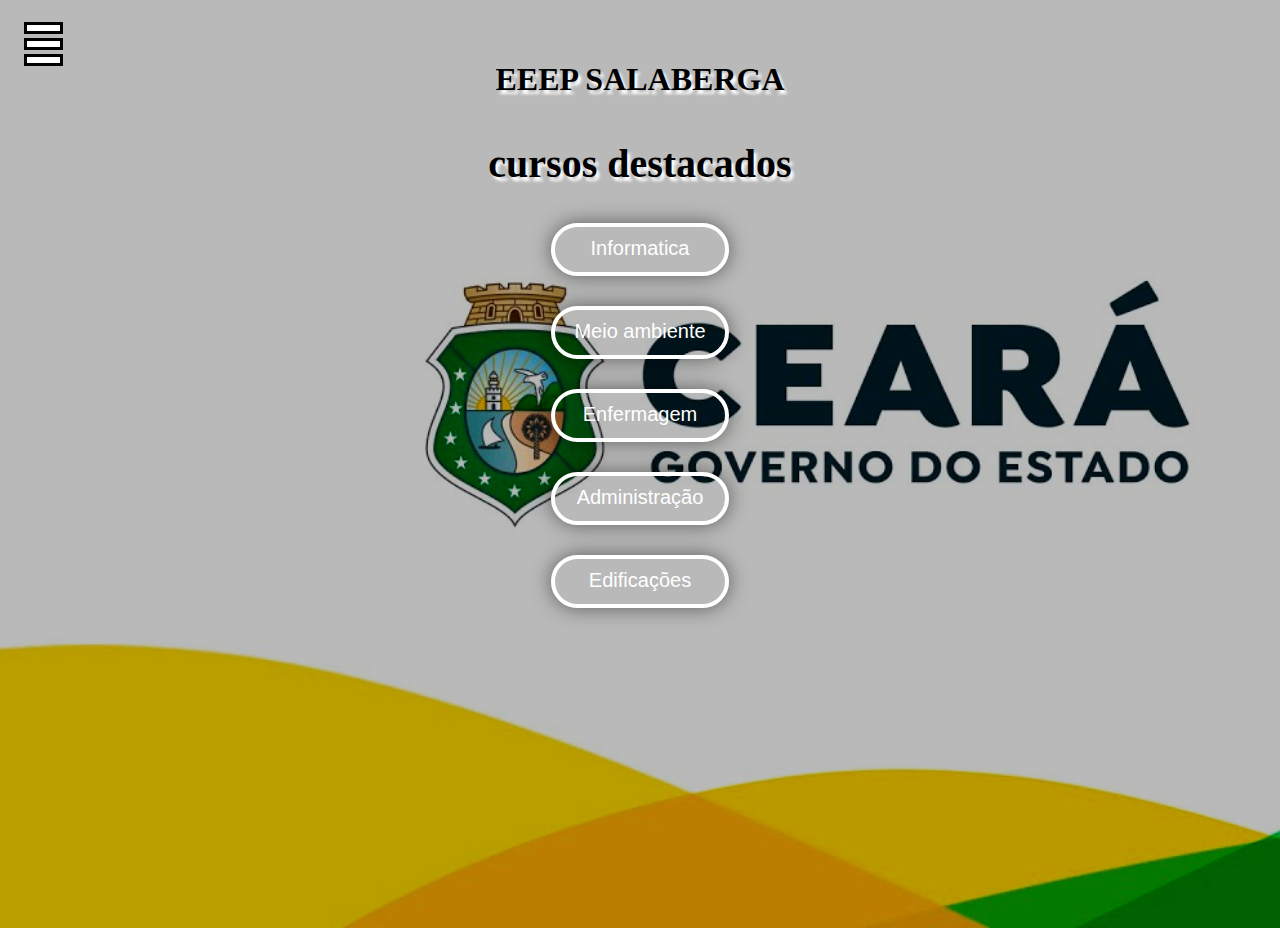
<file: cursos salaberga (projeto)/index.html>
<!DOCTYPE html>
<html lang="pt-br">
<head>
    <meta charset="UTF-8">
    <meta http-equiv="X-UA-Compatible" content="IE=edge">
    <meta name="viewport" content="width=device-width, initial-scale=1.0">
    <link rel="stylesheet" href="css/index.css">
    <title>Document</title>
</head>
<body>
 
<header>
    <div class="menu-icon" id="menu-icon">
        <div class="bar-container">
            <div class="bar"></div>
            <div class="bar"></div>
            <div class="bar"></div>
        </div>
        <nav class="side-menu" id="side-menu">
            <div class="close-icon" id="close-icon" onclick="closeSideMenu()">&#10006;</div> 
            <ul>
                <li><a href="https://www.seduc.ce.gov.br/">SITE OFICIAL</a></li>
                <li><a href="https://educacaoprofissional.seduc.ce.gov.br/">MATRICULAS</a></li>
                <li><a href="html/menu-cursos.html">CURSOS</a></li>
                <li><a href="https://www.cge.ce.gov.br/sistemas/">SAC</a></li>
            </ul>
        </nav>
    </div>
</header> 

<h1>EEEP SALABERGA</h1>
<h2>cursos destacados</h2>

<div class="curso">
    <p><a class="inf" href="html/informatica.html">Informatica</a></p>
    <p><a class="meioamb" href="html/meio ambiente.html">Meio ambiente</a></p>
    <p><a class="enfer" href="html/enfermagem.html">Enfermagem</a></p>
    <p><a class="adm" href="html/administração.html">Administração</a></p>
    <p><a class="edf" href="html/edificações.html">Edificações</a></p>
</div>

<script src="js/menu.js"></script>
</body>
</html>
</file>
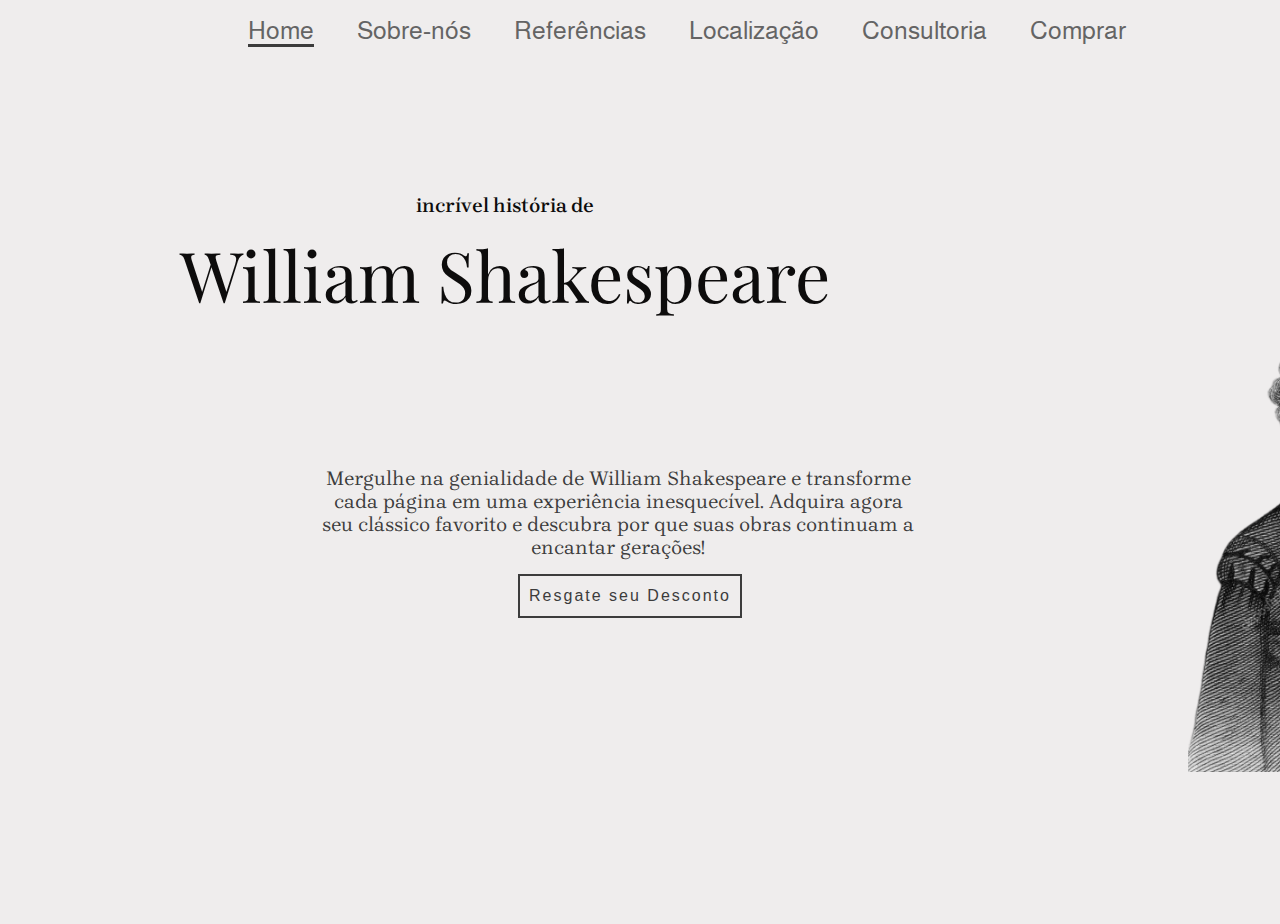
<file: projeto biblioteca/index.html>
<!DOCTYPE html>
<html lang="en">
<head>
    <meta charset="UTF-8">
    <meta name="viewport" content="width=device-width, initial-scale=1.0">
    <link rel="stylesheet" href="style.css">
    <title>shakespeare</title>
</head>
<body>
    <header>   
        <ul>
            <div class="tittle">
                <a href="#" id="one">Home</a>
                <a href="#">Sobre-nós</a>   
                <a href="#">Referências</a>
                <a href="#">Localização</a>
                <a href="#">Consultoria</a>
                <a id="comprar" onclick="comprar()" href="#">Comprar</a>
            </div>
        </ul>
    </header>   

<main>
    
        <h4>incrível história de</h4>
            <h1>William Shakespeare</h1>
                <h2>Mergulhe na genialidade de William Shakespeare e transforme cada página em uma experiência      inesquecível. Adquira agora seu clássico favorito e descubra por que suas obras continuam a     encantar gerações!</h2>
    <div class="wrapper">
        <a id="button" onclick="resgatar()"><span>Resgate seu Desconto</span></a>
    </div>

</main> 

    <div class="img">
        <img src="../projeto biblioteca/img/ws.png" alt="William Shakespeare">
    </div>

<script src="../projeto biblioteca/main.js"></script>
</body>
</html>
</file>
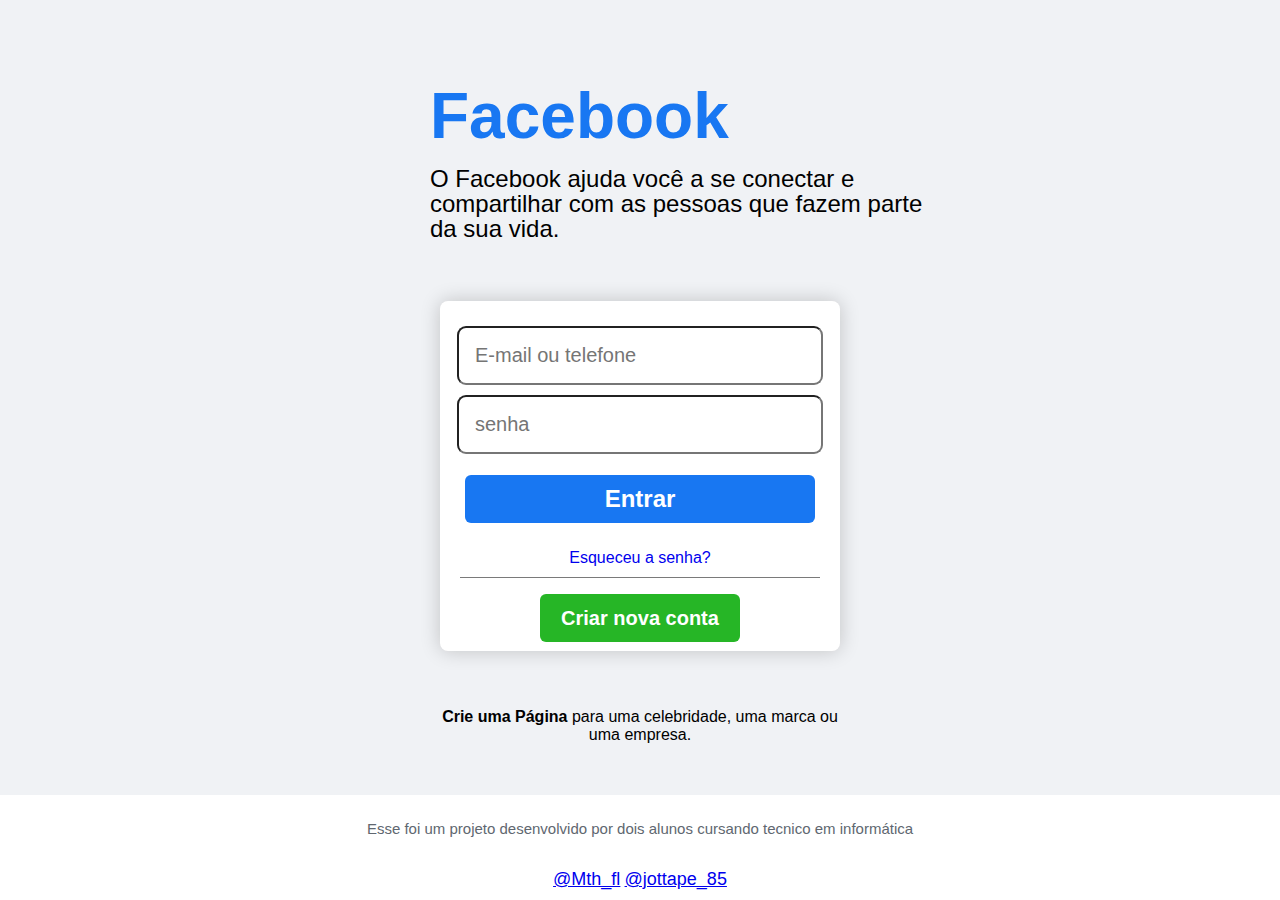
<file: projeto facebook.html>
<!DOCTYPE html>
<html lang="en">
<head>
    <meta charset="UTF-8">
    <meta name="viewport" content="width=device-width, initial-scale=1.0">
    <title>Facebook - entre ou cadastre-se</title>
    
    <style type="text/css">
        body{
            font-family: arial, helvetica, sans-serif;
            background-color: #f0f2f5;
            display: flex;
            justify-content: center;
            align-items: center;
            height: 90vh;
            
            margin: 0;
        }

        .conteiner{ 
            display: flex;
            justify-content: space-around;
            align-items: center;
            flex-wrap: wrap;
            width: 75vw;

        }

        .conteiner-face{
           width: 600px;
           
        }

        .conteiner-login{
            
            display: flex;
            flex-direction: column;
            align-items: center;
            gap: 1rem;
            text-align: center;
            background-color: rgb(255, 255, 255);
            height: 350px;
            box-sizing: border-box;
            border-radius: 8px;
            margin: 40px ;
            padding: 20px 0 28px;
            padding-top: 20px;
            padding-bottom: 28px;
            width: 400px;
            box-shadow: 0 0 20px rgba(0, 0, 0, 0.2); 
        }


       
        .conteiner-login-form {

        background-color: rgb(255, 255, 255);
        display: flex;
        flex-direction: column;
        align-items: center;
        gap: 1rem;
        padding: 1em;
        border-radius: 8px;
        
            
     
        


        }

        h1 {

        color:#1877f2 ;
        font-size: 4rem;
        margin-left: 90px;
        margin-top: -40px;
        font-family: inherit;

        }

        h2 {

            font-weight: normal;
            font-size: 24px;
            line-height: 25px;
            margin-top:-30px;
            margin-left: 90px;
            


        }

    

        .buttom-entrar{

            background-color: #1877f2;
            color:white;
            border: none;
            border-radius: 6px;
            font-size: 24px;
            line-height: 48px;
            padding: 0 16px;
            width: 350px;
           

        }

        .buttom-entrar:hover {


           background-color:#2d88ff ;


        }
        .buttom-criar {


            background-color: rgb(38, 182, 38);
            color:white;
            border: none;
            border-radius: 6px;
            font-size: 20px;
            line-height: 48px;
            padding: 0 16px;
            width: 200px;
            
        }

        .buttom-criar:hover {


        background-color: rgb(51, 221, 51) ;


}

        
        .inputs {

            width: 330px;
            height: 55px;
            background-color: transparent;
            padding: 0 16px;
            border-radius: 9px;
            text-align: left;
            font-size: 20px;
            margin: 5px;
            
       
           
            

        }


        #buttom-esquecer {


       
        text-decoration: blue;
        border-bottom: 1px solid #7a7a7a;
        width: 85%;
        padding: 10px;
                

        }


        footer{

         
            position: fixed;
            bottom: 0;
            left: 0;
            width: 100%;
            background-color: #f0f2f5; /* Cor de fundo semelhante à do Facebook */
            padding: 10px 0; /* Ajuste do preenchimento do footer */
            text-align: center;
            font-size: 14px; /* Ajuste do tamanho da fonte */
            color: #606770; 
            background-color: white;
            font-size: 15px;
            
        }



        #jp,#mth{

           border: #f0f2f5;
           font-size: 18px;

        }

    </style>
</head>
<body>
    <div class="conteiner">
    <div class="conteiner-face">
        <h1> Facebook</h1>
        <h2>O Facebook ajuda você a se conectar e 
            compartilhar com as pessoas que fazem parte da sua
            vida.</h2>
    </div>
    <div class="conteiner-login">
        <form>
            <input type="text" class="inputs" placeholder="E-mail ou telefone"></input>
            <input type="password" class="inputs" placeholder="senha"></input>
            </form>
            <button class="buttom-entrar"><b>Entrar</b></button>
            <a id="buttom-esquecer" href="#">Esqueceu a senha? </a>
            <button class="buttom-criar"><b>Criar nova conta</b></button>
        </form>
        <br>
<p><strong>Crie uma Página</strong> para uma 
celebridade, uma marca ou uma empresa.</p>
    </div>
    </div>
    



    <footer>

        <p>
            Esse foi um projeto desenvolvido por dois alunos cursando tecnico em informática
        </p>
        <br>

       
        <a id="mth" href="https://www.instagram.com/mth_fl/?utm_source=ig_web_button_share_sheet&igshid=OGQ5ZDc2ODk2ZA==">@Mth_fl</a>
        <a id="jp" href="https://www.instagram.com/jottape_85/?utm_source=ig_web_button_share_sheet&igshid=OGQ5ZDc2ODk2ZA==">@jottape_85</a>
        

    </footer>
</body>
</html>
</file>
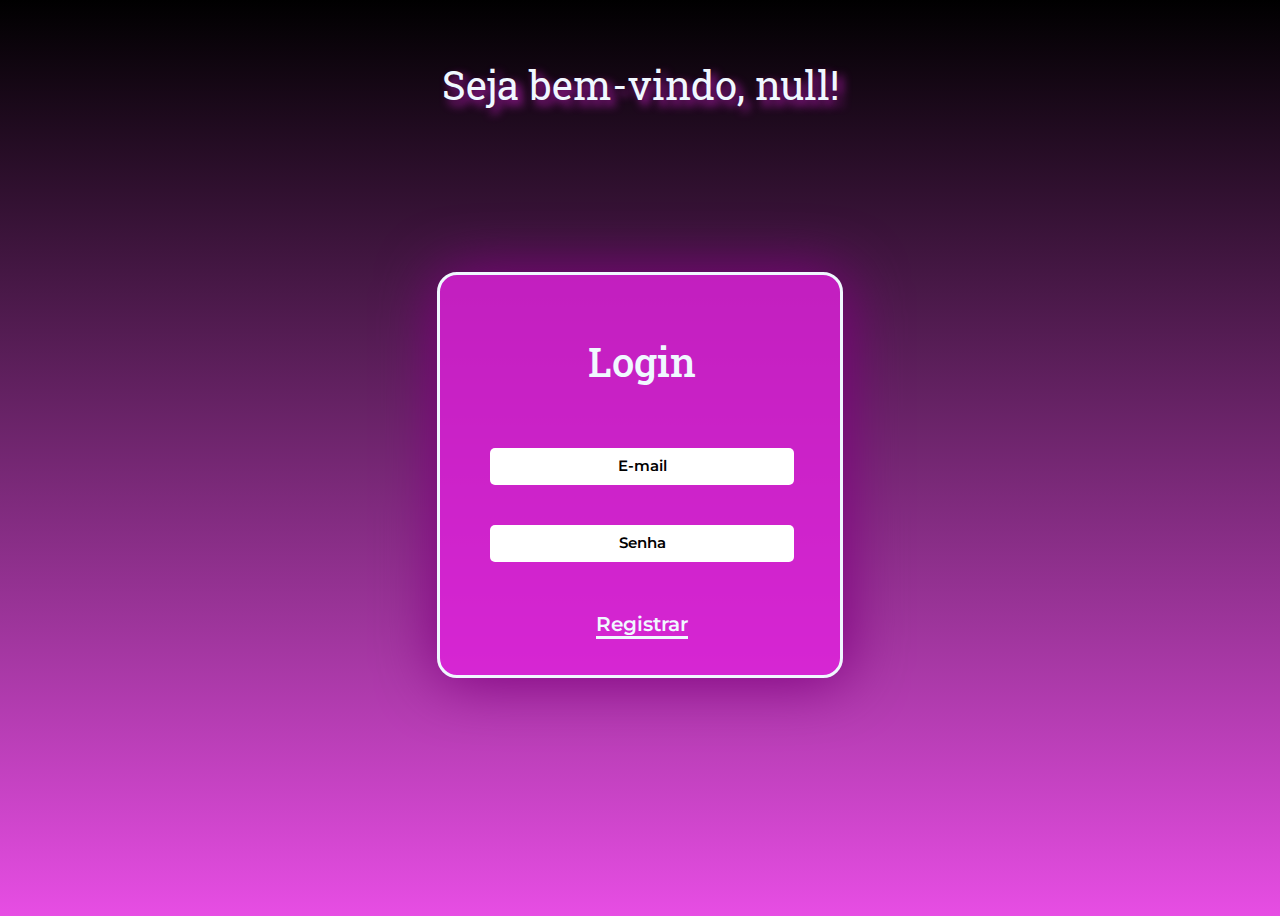
<file: projeto login.html>
<!DOCTYPE html>
<html lang="en">
<head>
    <meta charset="UTF-8">
    <meta http-equiv="X-UA-Compatible" content="IE=edge">
    <meta name="viewport" content="width=device-width, initial-scale=1.0">
    <title>Projeto login</title>
</head>
<body>

<style>

@import url('https://fonts.googleapis.com/css2?family=Poppins:ital,wght@0,100;0,200;0,300;0,400;0,500;0,600;0,700;0,800;0,900;1,100;1,200;1,300;1,400;1,500;1,600;1,700;1,800;1,900&family=Roboto+Slab:wght@100..900&display=swap');
@import url('https://fonts.googleapis.com/css2?family=Merriweather:ital,wght@0,300;0,400;0,700;0,900;1,300;1,400;1,700;1,900&display=swap');
@import url('https://fonts.googleapis.com/css2?family=Merriweather:ital,wght@0,300;0,400;0,700;0,900;1,300;1,400;1,700;1,900&family=Montserrat:ital,wght@0,100..900;1,100..900&display=swap');
body {

height: 100vh;
background: linear-gradient(black, rgba(225, 34, 221, 0.804));

font-family: "Roboto Slab", serif;
}


.form {
    background-color: rgba(225, 34, 221, 0.804);
    width: 400px;
    height: 400px;
    position: absolute;
    top: 50px;
    bottom: 0;
    left: 0;
    right: 0;
    margin: auto;
    border-radius: 20px;
    box-shadow: 2px 2px 60px purple;
    border: 3px solid aliceblue;
}

    #email,
    #senha,
    #button {

        margin-left: 50px;
        top: 200px;
    
        width: 300px;
        height: 35px;
        position: relative;
        border-radius:5px;
        border: none;
        text-align: center;
    }


    ::placeholder {

    text-align: left;
    color: black;
    font-size: 15px;
    text-align: center;
    font-weight: 600;
    font-family: "Montserrat", sans-serif;
    }

    #email {
        top: 40px;
        position: relative;
    }

    #senha {
        top: 80px;
        position: relative;
    }

    #button {

        text-decoration: none;
        width: auto;
        font-size: 20px;
        margin-left: 39%;
        color: aliceblue;
        top:130px;
        font-family: "Montserrat", sans-serif;
        font-weight: 600;
        border-bottom: 3px solid aliceblue;
        border-radius: 0;
    }

    #button:hover {

    
        
        transition: 10ms ease;
        
        transition: all 6ms ease;
        border-bottom: 3px solid aliceblue;
        border-top: 3px solid aliceblue;
        
    }


    p {

        font-size: 40px;
        margin-left: 37%;
       font-weight: 500 ;
        color: aliceblue;
        top: 20px;
        position: relative;
    }

    #recepçao {

        color: aliceblue;
        font-size: 40px;
        text-align: center;
        text-shadow: 5px 5px 10px rgba(225, 34, 221, 0.804);
        top: 50px;
        position: relative;
    }



</style>




<div id="recepçao"></div>

<main class="form">
    <p>Login</p>
    <input id="email" type="email" min="10" max="15" placeholder="E-mail">
    <input id="senha" type="password"min="10" max="15"  placeholder="Senha"> <br>
    <a id="button" href="#">Registrar</a>
</main>

<script>
 
    var bemVindo = document.getElementById('recepçao');
  
 
    var nome = window.prompt('Qual é o seu nome?');
  
    bemVindo.textContent = 'Seja bem-vindo, ' + nome + '!';
   
  </script>
</body>
</html>
</file>
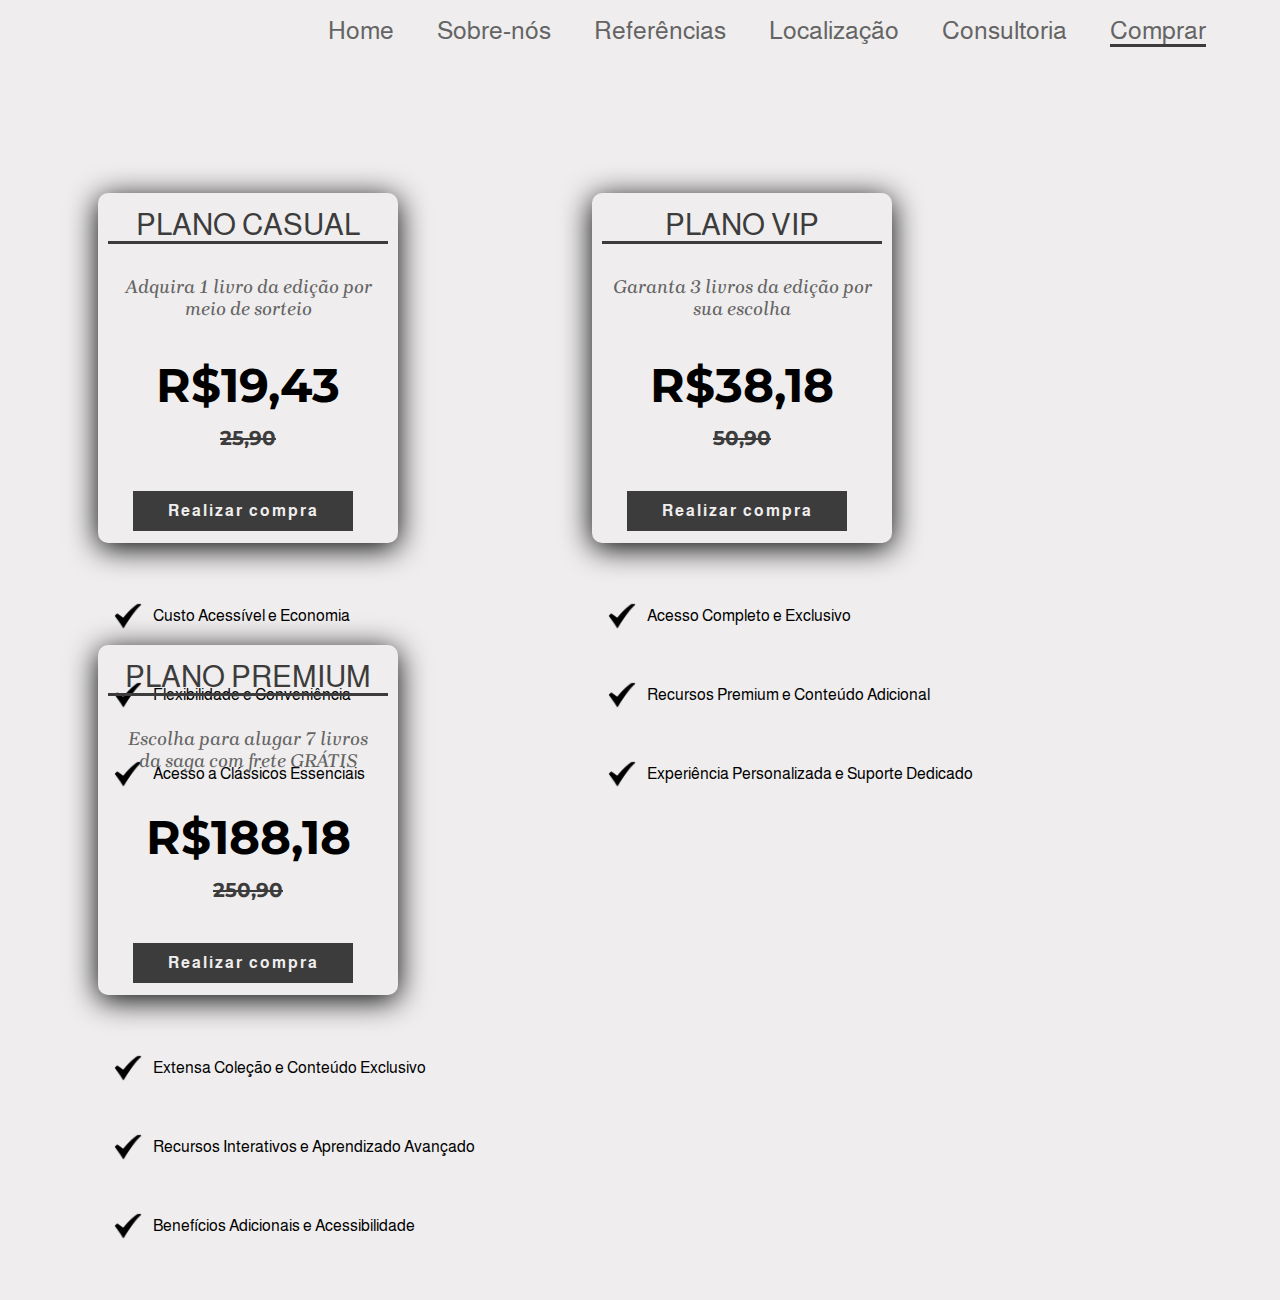
<file: projeto biblioteca/planos.html>
<!DOCTYPE html>
<html lang="en">
<head>
    <meta charset="UTF-8">
    <meta name="viewport" content="width=device-width, initial-scale=1.0">
    <link rel="stylesheet" href="planos.css">
    <title>Planos</title>
</head>
<body>
    <header>   
        <ul>
            <ul>
                <div class="tittle">
                <a href="../projeto biblioteca/index.html" >Home</a>
                    <a href="#">Sobre-nós</a>   
                        <a href="#">Referências</a>
                            <a href="#">Localização</a>
                                <a href="#">Consultoria</a>
                                    <a id="one" >Comprar</a>
                </div>
            </ul>
     </header>   
      
    <div class="card">
    <div class="card-content">
            <h2 class="card-title">PLANO CASUAL</h2>
                <h5 class="card-text">Adquira 1 livro da edição por meio de sorteio</h5>
                    <h3 class="preço">R$19,43</h3>
                        <h4 class="preço-cortado"><s>25,90</s></h4>
                            <a id="button" href="#"><span>Realizar compra</span></a>
    </div>
    <div class="vantagens">
        <img id="icon" src="../projeto biblioteca/img/marca-de-verificacao.png">
        <p>Custo Acessível e Economia</p>
        <img id="icon" src="../projeto biblioteca/img/marca-de-verificacao.png" >
        <p>Flexibilidade e Conveniência</p>
        <img id="icon"  src="../projeto biblioteca/img/marca-de-verificacao.png" >
        <p>Acesso a Clássicos Essenciais</p>
    </div>
    </div>

    <div class="card">
    <div class="card-content">
            <h2 class="card-title">PLANO VIP</h2>
                <h5 class="card-text">Garanta 3 livros da edição por sua escolha</h5>
                    <h3 class="preço">R$38,18</h3>
                        <h4 class="preço-cortado"><s>50,90</s></h4> 
                            <a id="button" href="#"><span>Realizar compra</span></a>
    </div>
    <div class="vantagens">
        <img id="icon" src="../projeto biblioteca/img/marca-de-verificacao.png" >
        <p>Acesso Completo e Exclusivo</p>
        <img id="icon" src="../projeto biblioteca/img/marca-de-verificacao.png" >
        <p>Recursos Premium e Conteúdo Adicional</p>
        <img id="icon" src="../projeto biblioteca/img/marca-de-verificacao.png" >
        <p>Experiência Personalizada e Suporte Dedicado</p>
    </div>
    </div>

    <div class="card">
    <div class="card-content">
            <h2 class="card-title">PLANO PREMIUM</h2>
                <h5 class="card-text">Escolha para alugar 7 livros da saga com frete GRÁTIS</h5>
                    <h3 class="preço">R$188,18</h3>
                        <h4 class="preço-cortado"><s>250,90</s></h4>
                            <a id="button" href="#"><span>Realizar compra</span></a>
    </div>
    <div class="vantagens">
        <img id="icon" src="../projeto biblioteca/img/marca-de-verificacao.png" >
        <p>Extensa Coleção e Conteúdo Exclusivo</p>
        <img id="icon" src="../projeto biblioteca/img/marca-de-verificacao.png" >
        <p>Recursos Interativos e Aprendizado Avançado</p>
        <img id="icon" src="../projeto biblioteca/img/marca-de-verificacao.png" >
        <p>Benefícios Adicionais e Acessibilidade</p>
    </div>
    </div>

  
   
</body>
</html>
</file>
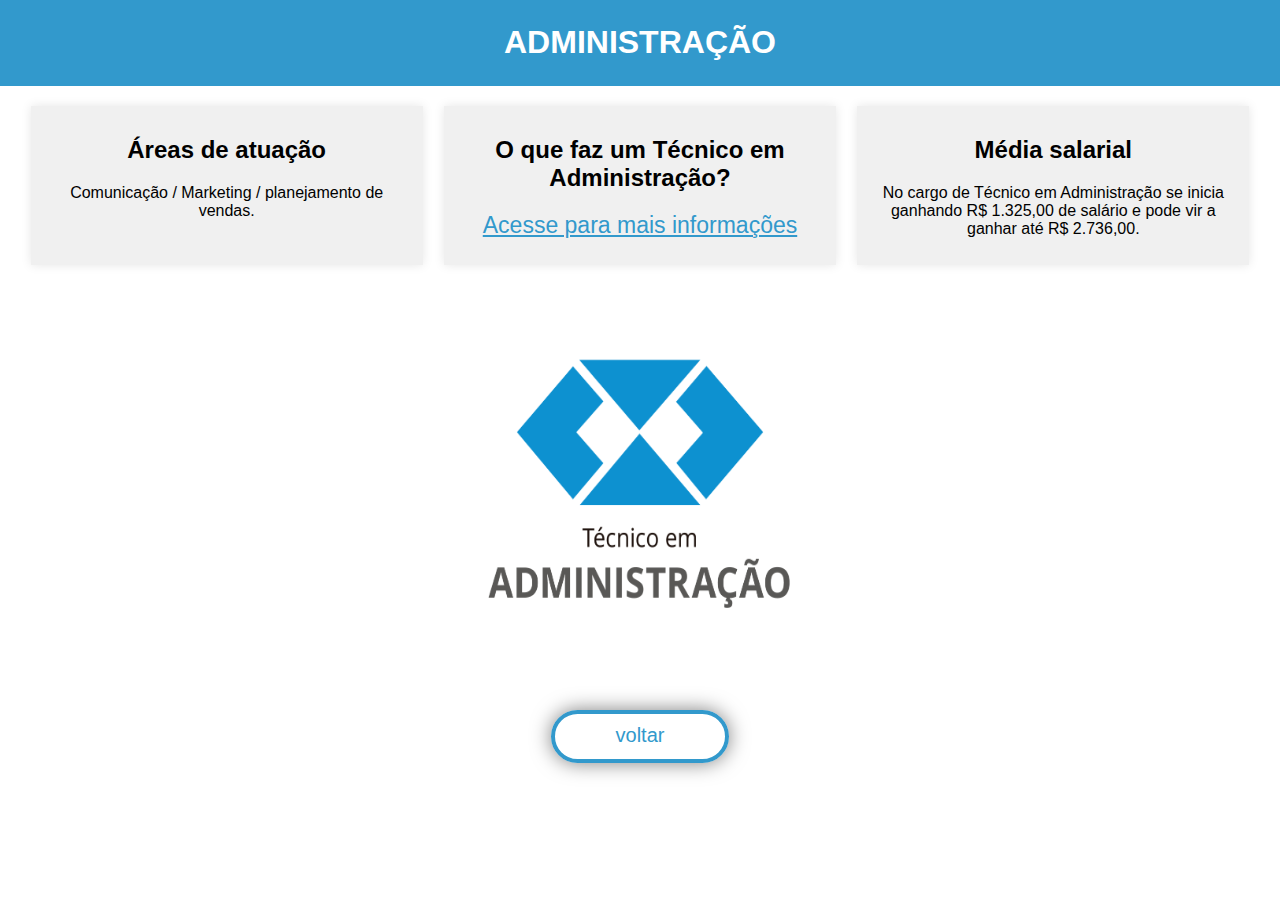
<file: cursos salaberga (projeto)/html/administração.html>
<!DOCTYPE html>
<html lang="en">
<head>
    <meta charset="UTF-8">
    <meta http-equiv="X-UA-Compatible" content="IE=edge">
    <meta name="viewport" content="width=device-width, initial-scale=1.0">
    <link rel="stylesheet" href="../css/cursos.css">
    <link rel="stylesheet" href="../css/adm 2.css">
    <title>Document</title>
</head>
<body>
    <header>
        <h1>ADMINISTRAÇÃO</h1>
    </header>

    <main>
        <section>
            <h2>Áreas de atuação</h2>
            <p>Comunicação / Marketing / planejamento de vendas.</p>
        </section>

        <section>
            <h2>O que faz um Técnico em Administração?</h2>
            <p><a href="https://www.ead.com.br/blog/o-que-faz-um-tecnico-em-administracao">Acesse para mais informações</a></p>
        </section>

        <section>
            <h2>Média salarial</h2>
            <p>No cargo de Técnico em Administração se inicia ganhando R$ 1.325,00 de salário e pode vir a ganhar até R$ 2.736,00.</p>
        </section>
    </main>

<img class="img" src="../img/adm.png" >

<p>
    <a class="bottom" href="../index.html">voltar</a>
    </p>   
</body>
</html>
</file>
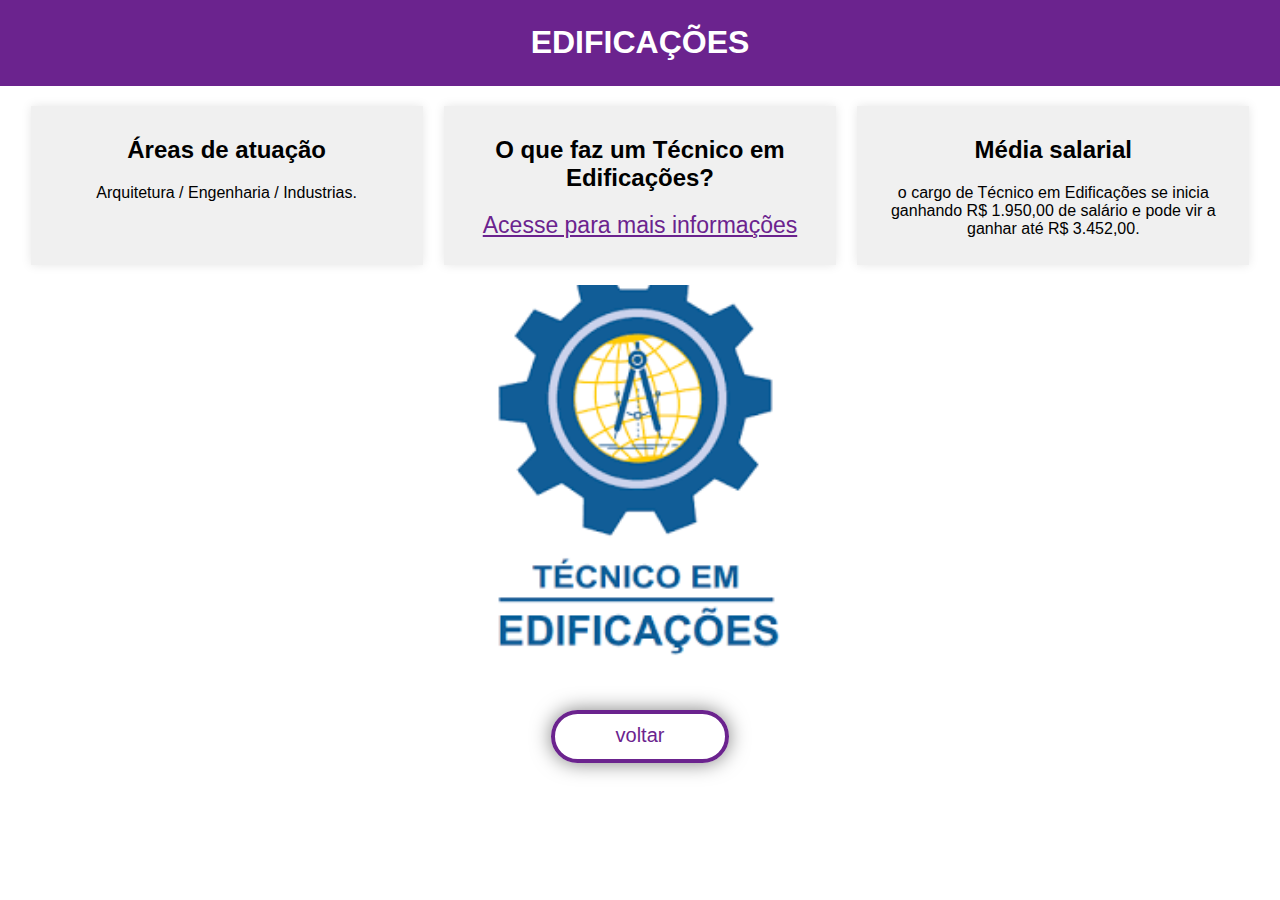
<file: cursos salaberga (projeto)/html/edificações.html>
<!DOCTYPE html>
<html lang="en">
<head>
    <meta charset="UTF-8">
    <meta http-equiv="X-UA-Compatible" content="IE=edge">
    <meta name="viewport" content="width=device-width, initial-scale=1.0">
    <link rel="stylesheet" href="../css/cursos.css">
    <link rel="stylesheet" href="../css/edf 2.css">
    <title>Document</title>
</head>
<body>
    <header>
        <h1>EDIFICAÇÕES</h1>
    </header>

    <main>
        <section>
            <h2>Áreas de atuação</h2>
            <p>Arquitetura / Engenharia / Industrias.</p>
        </section>

        <section>
            <h2>O que faz um Técnico em Edificações?</h2>
            <p><a href="https://querobolsa.com.br/carreiras-e-profissoes/tecnico-em-edificacoes">Acesse para mais informações</a></p>
        </section>

        <section>
            <h2>Média salarial</h2>
            <p>o cargo de Técnico em Edificações se inicia ganhando R$ 1.950,00 de salário e pode vir a ganhar até R$ 3.452,00. </p>
        </section>
    </main>

<img class="img" src="../img/edf.png" >

<p>
    <a class="bottom" href="../index.html">voltar</a>
    </p>   
</body>
</html>
</file>
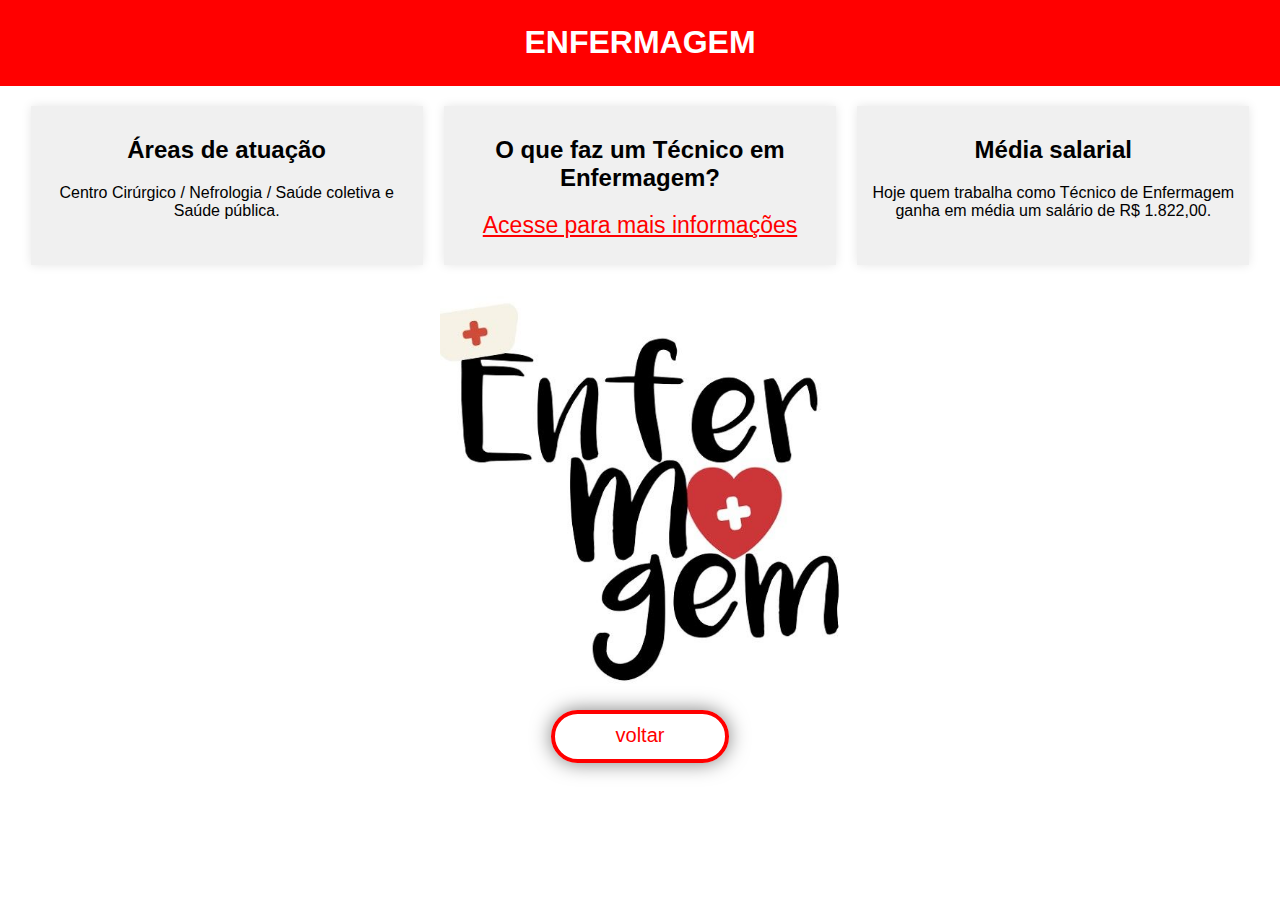
<file: cursos salaberga (projeto)/html/enfermagem.html>
<!DOCTYPE html>
<html lang="en">
<head>
    <meta charset="UTF-8">
    <meta http-equiv="X-UA-Compatible" content="IE=edge">
    <meta name="viewport" content="width=device-width, initial-scale=1.0">
    <link rel="stylesheet" href="../css/cursos.css">
    <link rel="stylesheet" href="../css/enfermagem 2.css">

    <title>Document</title>
</head>
<body>
    <header>
        <h1>ENFERMAGEM</h1>
    </header>

    <main>
        <section>
            <h2>Áreas de atuação</h2>
            <p>Centro Cirúrgico / Nefrologia / Saúde coletiva e Saúde pública.</p>
        </section>

        <section>
            <h2>O que faz um Técnico em Enfermagem?</h2>
            <p> <a href="https://www.florence.edu.br/blog/tecnico-em-enfermagem/#:~:text=Os%20t%C3%A9cnicos%20em%20enfermagem%20podem,prestar%20muita%20aten%C3%A7%C3%A3o%20em%20tudo.">Acesse para mais informações</a></p>
        </section>

        <section>
            <h2>Média salarial</h2>
            <p>Hoje quem trabalha como Técnico de Enfermagem ganha em média um salário de R$ 1.822,00.</p>
        </section>
    </main>

<img class="img" src="../img/enfermagem.jpg" >

<p>
    <a class="bottom" href="../index.html">voltar</a>
    </p>    
</body>
</html>
</file>
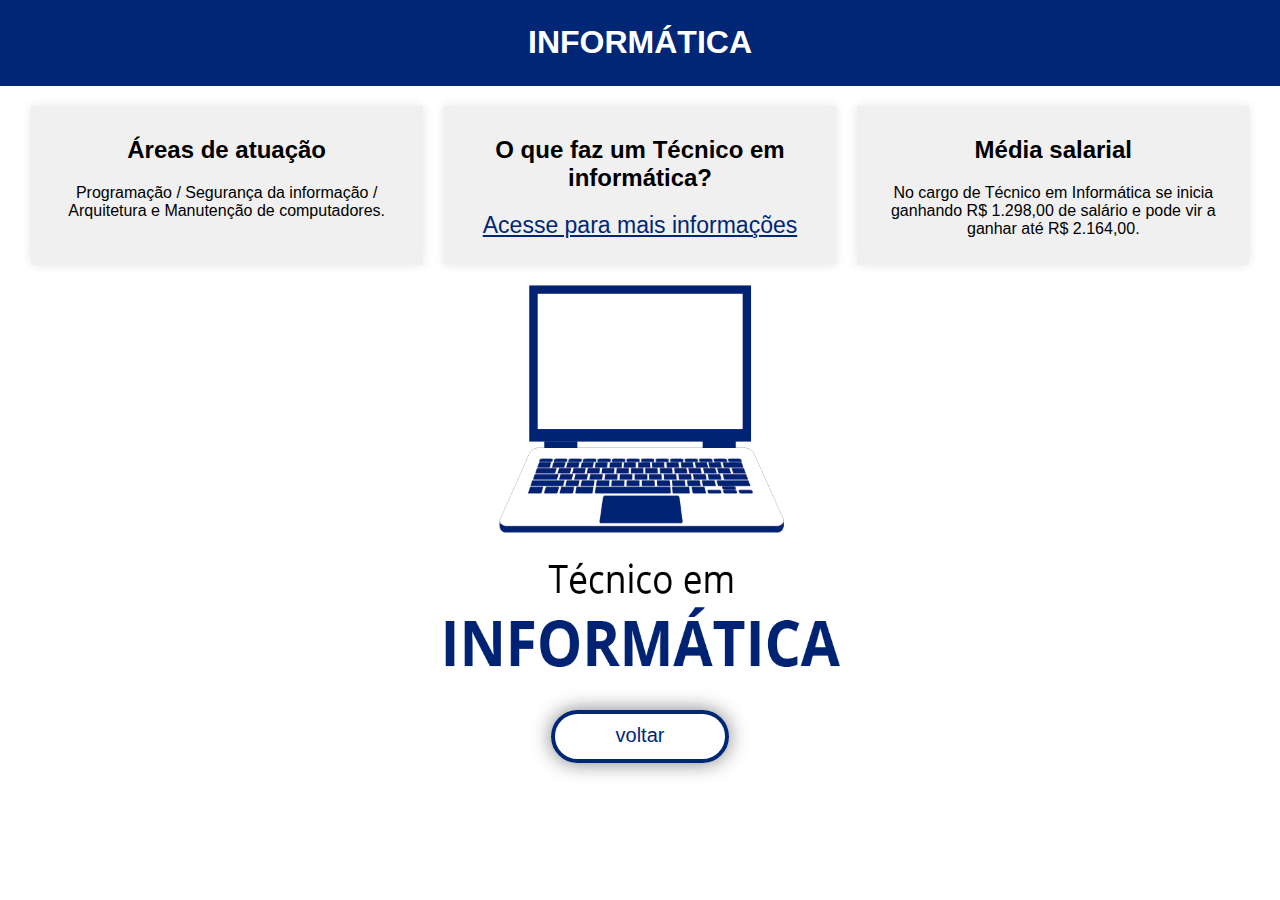
<file: cursos salaberga (projeto)/html/informatica.html>
<!DOCTYPE html>
<html lang="en">
<head>
    <meta charset="UTF-8">
    <meta http-equiv="X-UA-Compatible" content="IE=edge">
    <meta name="viewport" content="width=device-width, initial-scale=1.0">
    <link rel="stylesheet" href="../css/cursos.css">
    <link rel="stylesheet" href="../css/informatica 2.css">

    <title>Document</title>
</head>
<body>
    <header>
        <h1>INFORMÁTICA</h1>
    </header>

    <main>
        <section>
            <h2>Áreas de atuação</h2>
            <p>Programação / Segurança da informação / Arquitetura e Manutenção de computadores. </p>
        </section>

        <section>
            <h2>O que faz um Técnico em informática?</h2>
            
            <p> <a href="https://querobolsa.com.br/carreiras-e-profissoes/tecnico-em-informatica">Acesse para mais informações</a></p>
        </section>
            
        <section>
            <h2>Média salarial</h2>
            <p>No cargo de Técnico em Informática se inicia ganhando R$ 1.298,00 de salário e pode vir a ganhar até R$ 2.164,00. </p>
        </section>
    </main>

   
<img class="img" src="../img/informatica.png" >
<p>
<a class="bottom" href="../index.html">voltar</a>
</p>
</body>
</html>
</file>
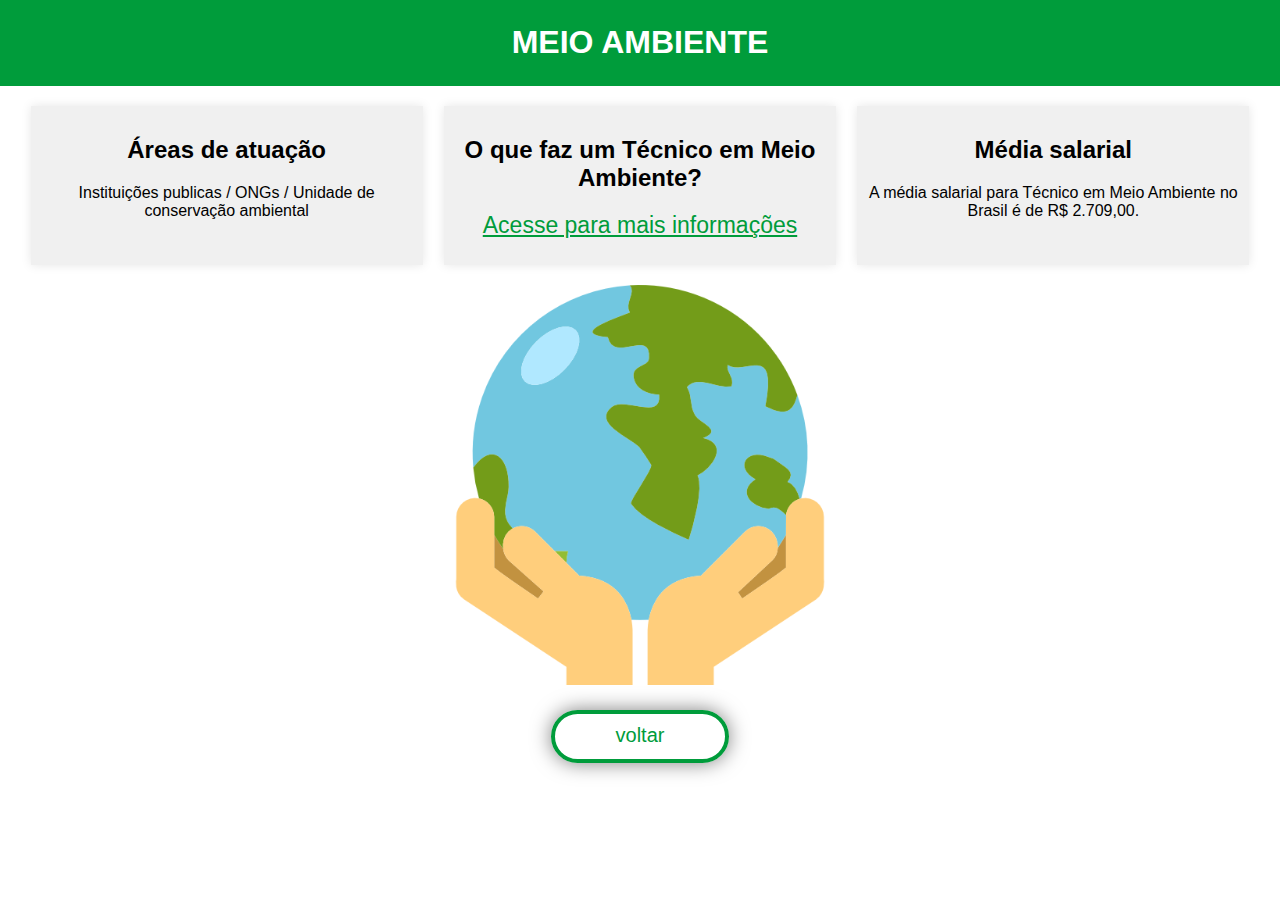
<file: cursos salaberga (projeto)/html/meio ambiente.html>
<!DOCTYPE html>
<html lang="en">
<head>
    <meta charset="UTF-8">
    <meta http-equiv="X-UA-Compatible" content="IE=edge">
    <meta name="viewport" content="width=device-width, initial-scale=1.0">
    <link rel="stylesheet" href="../css/cursos.css">
    <link rel="stylesheet" href="../css/meio ambiente 2.css">
    <title>Document</title>
</head>
<body>
    <header>
        <h1>MEIO AMBIENTE</h1>
    </header>

    <main>
        <section>
            <h2>Áreas de atuação</h2>
            <p>Instituições publicas / ONGs / Unidade de conservação ambiental</p>
        </section>

        <section>
            <h2>O que faz um Técnico em Meio Ambiente?</h2>
            <p><a href="https://www.ufsm.br/pro-reitorias/prograd/descubra/tecnico-em-meio-ambiente#:~:text=Identificar%20os%20processos%20de%20interven%C3%A7%C3%A3o,o%20sistema%20de%20coleta%20seletiva.">Acesse para mais informações</a></p>
        </section>

        <section>
            <h2>Média salarial</h2>
            <p>A média salarial para Técnico em Meio Ambiente no Brasil é de R$ 2.709,00.</p>
        </section>
    </main>

<img class="img" src="../img/meio ambiente.png" >

<p>
    <a class="bottom" href="../index.html">voltar</a>
    </p>
</body>
</html>
</file>
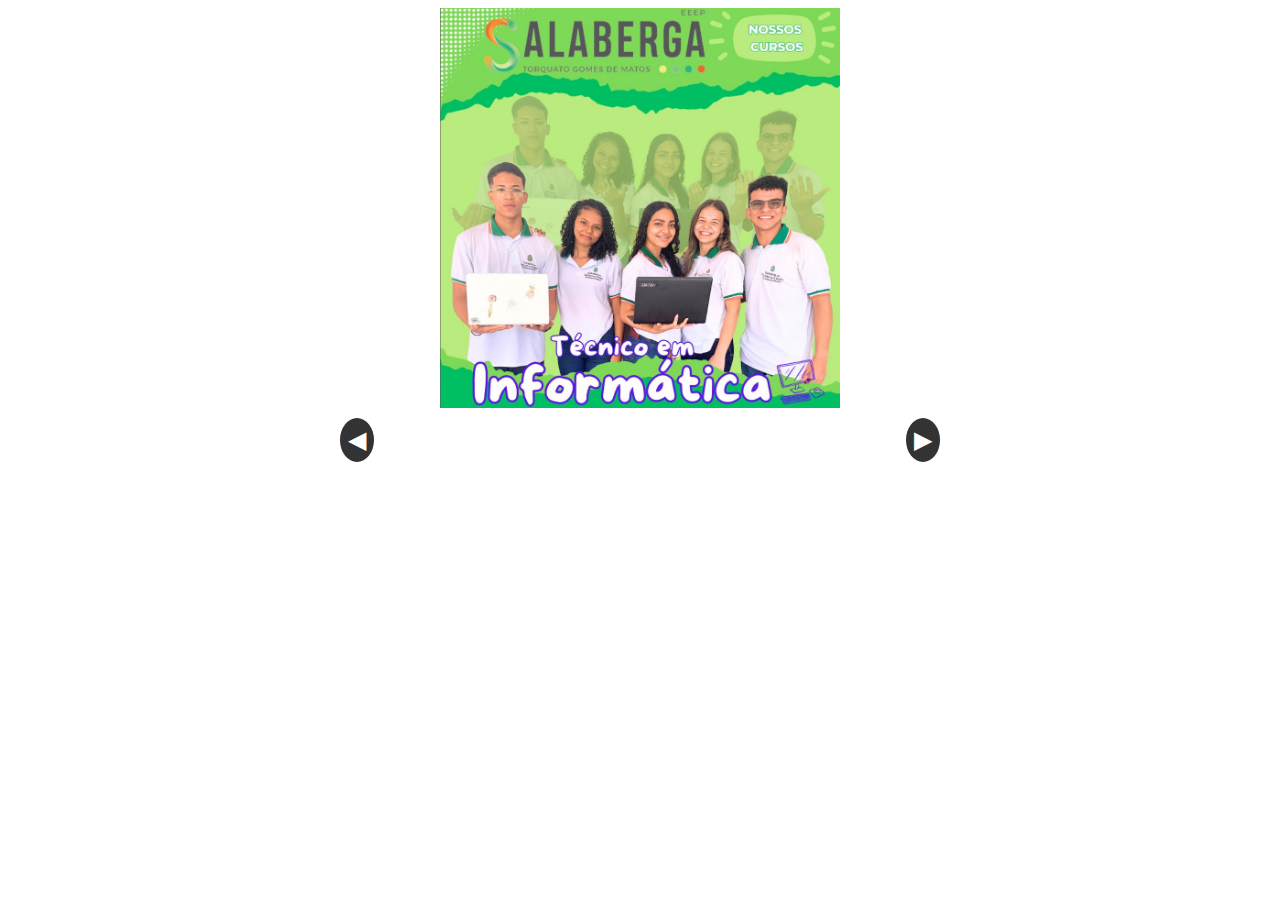
<file: cursos salaberga (projeto)/html/menu-cursos.html>
<!DOCTYPE html>
<html lang="en">
<head>
    <meta charset="UTF-8">
    <meta name="viewport" content="width=device-width, initial-scale=1.0">
    <link rel="stylesheet" href="../css/menu-curso.css">
    <title>Slide Show</title>
</head>
<body>

    <div class="gallery-container">
        <div class="gallery">
            <div class="slide">
                <img src="../img/informatica-alunos.png" alt="Imagem 1">
            </div>
            <div class="slide">
                <img src="../img/meio ambiente-alunos.png" alt="Imagem 2">
            </div>
            <div class="slide">
                <img src="../img/enfermagem-alunos.jpg" alt="Imagem 3">
            </div>
            
            <div class="slide">
                <img src="../img/edf-alunos.png" alt="Imagem 5">
            </div>
        </div>
        <div class="arrows">
            <div class="arrow left-arrow">&#9664;</div>
            <div class="arrow right-arrow">&#9654;</div>
        </div>
    </div>

    <script src="../js/cursos.js"></script>
</file>
<file: cursos salaberga (projeto)/css/index.css>
body {

    background: url(../img/background.jpg) ;
    height: 100vh;
    text-align: center;
    background-repeat: no-repeat;
    background-size: cover;

    

}

h1,h2 {

   font-family:'Times New Roman', Times, serif;
   height: 45px;
   text-shadow: 3px 4px 3px white;

}



h2 {

font-size: 40px;

}

.inf {

    display: inline-block;
    background-color: transparent;
    border: 2px solid black;
    padding: 10px;
    margin: 5px;
    width: 150px;
    text-align: center;
    border-radius: 40px;
    height: 25px;
    color: white;
    text-decoration: black;
    
}

.adm {

    display: inline-block;
    background-color: transparent;
    border: 3px solid black;
    padding: 10px;
    margin: 5px;
    width: 150px;
    text-align: center;
    border-radius: 40px;
    height: 25px;
    color: white;
    text-decoration: black;
}

.meioamb {

    display: inline-block;
    background-color: transparent;
    border: 2px solid black;
    padding: 10px;
    margin: 5px;
    width: 150px;
    text-align: center;
    border-radius: 40px;
    height: 25px;
    color: white;
    text-decoration: black;
}

.enfer {

    display: inline-block;
    background-color: transparent;
    border: 3px solid black;
    padding: 10px;
    margin: 5px;
    width: 150px;
    text-align: center;
    border-radius: 40px;
    height: 25px;
    color: white;
    text-decoration: none;
    
}

.edf {

    display: inline-block;
    background-color: transparent;
    border: 3px solid black;
    padding: 10px;
    margin: 5px;
    width: 150px;
    height: 25px;
    text-align: center;
    border-radius: 40px;
    transition: black, 0.5 ;
    color: white;
    text-decoration: black;
}

.curso {

position: relative;
font-family:'Franklin Gothic Medium', 'Arial Narrow', Arial, sans-serif;
font-size: 20px;


}

.inf:hover {

background-color: #002776;

}

.meioamb:hover {

    background-color: #009c3b 	;
    
    }

    .enfer:hover {

        background-color: #ff0000;
        
        }

        .adm:hover {

            background-color: #3299CC;
            
            }
            .edf:hover {

                background-color: #6B238E;
                
                }


                .inf::before,



.inf,
.meioamb,
.enfer,
.adm,
.edf{

    box-shadow: 0 0 20px rgba(0, 0, 0, 0.5);
    border: 4px solid;

 border-color: left  ;
    

}

.menu-icon {
    width: 30px;
    height: 20px;
    cursor: pointer;
    margin: 20px;
    
}

.menu-icon .bar {
    width: 100%;
    height: 5.5px;
    background-color: rgb(223, 22, 22);
    margin: 3px 0;
    transition: 0.4s;

    border: solid;
}


.side-menu {
    width: 0;
    height: 100%;
    position: fixed;
    top: 0;
    left: 0;
    background: linear-gradient(#008000, #FFFF00);
    overflow-x: hidden;
    transition: 0.5s;
    display: none;
    align-items: center;
    font-family: Arial, Helvetica, sans-serif;
    
    
}

.side-menu.active {
    width: 250px;
    display: block;
    
}

.side-menu ul {
    list-style: none;
    padding: 0;
}

.side-menu li {
    padding: 15px;
}

.side-menu a {
    text-decoration: none;
    color: #fff;
    font-size: 18px;
}



.side-menu ul li a {
    color: #fff;
    text-decoration: none;
    font-size: 18px;
    padding: 10px 20px; 
    transition: background-color 0.3s, color 0.3s, padding 0.3s;
    border-radius: 20px;
    
}

.side-menu ul li a:hover {
    background-color: #ffffff; 
    color: black; 
    padding: 10px 30px;
   
}



.menu-icon.active .bar:nth-child(1) {
    transform: rotate(-45deg) translate(-5px, 6px);
}

.menu-icon.active .bar:nth-child(2) {
    opacity: 0;
}

.menu-icon.active .bar:nth-child(3) {
    transform: rotate(45deg) translate(-5px, -6px);
}


.menu-icon .bar-container {
    display: flex;
    flex-direction: column;
    align-items: center;
    transition: transform 0.5s ease;
  
}


.menu-icon .bar-container .bar {
    width: 100%;
    height: 3px;
    background-color: #000000;
    margin: 2px 0;
    background-color: rgb(255, 255, 255);
    border: solid;
    transition: 0.4s;
    padding: 1.5px;
}


.menu-icon .bar-container:hover .bar {
    transform: scale(1.2);
    background-color: #DAA520;
}

.close-icon {
    position: absolute;
    top: 10px;
    right: 10px;
    background-color:(black);
    color: #fff;
    width: 30px;
    height: 30px;
    border: center;
    border-radius: 100%;
    cursor: pointer;
    font-size: 20px;
    transition: transform 0.3s;
    
}

.close-icon:hover {
    background-color: black;

    

    
}

@media only screen and (max-device-width: 900px) {
   
    }
</file>
<file: projeto biblioteca/style.css>
@import url('https://fonts.googleapis.com/css2?family=Montserrat:ital,wght@0,100..900;1,100..900&display=swap');
@import url('https://fonts.googleapis.com/css2?family=Almarai:wght@300;400;700;800&display=swap');
@import url('https://fonts.googleapis.com/css2?family=Almarai:wght@300;400;700;800&family=Playfair+Display:ital,wght@0,400..900;1,400..900&display=swap');
@import url('https://fonts.googleapis.com/css2?family=Brygada+1918:ital,wght@0,400..700;1,400..700&display=swap');

:root{
  --background_color:#efeded;
  --black_color:rgb(13, 12, 12);
  --primary_color:#3c3c3c;
  --secundary_color:#646464;
  --reserv_color:#a0a0a0;
  --font_primary:  "Montserrat", sans-serif;;
  --font_secundary: "Almarai", sans-serif;
  --font_reserv: "Playfair Display", serif;
  --font_italic: "Brygada 1918", serif;
}

body{
    background-color: var(--background_color);
  height: 100vh;
}


.tittle{
    font-family: var(--font_secundary);
  
    cursor: pointer;
    font-weight: 500;

}

.tittle a{
    display: inline-block;
    margin-right: 40px;
    font-size: 20px;
   transition: all ease-out 100ms;
   font-style: inherit;
   color: var(--secundary_color);
  text-decoration: none;
  font-size: 25px;

}

.tittle a:hover{
    
border-bottom: 3px solid var(--primary_color);


}


ul{
    margin-left: 200px;
}
#one{
    border-bottom: 3px solid var(--primary_color);
}

h4 {

font-family: var(--font_italic);
text-align: center;
margin-left: -270px;
position: relative; 
top: 120px;
color: var(--black_color);
font-weight: 600;
display: block;
font-size: 20px;
}

h1{
    font-family: var(--font_reserv);
    text-align: center;
margin-left: -270px;
font-size: 70px;
margin-top: 130px;
font-weight: 300;
color: var(--black_color);
}

h2{
    font-family: var(--font_italic);
    color: var(--primary_color);
    width: 600px;
    justify-content: center;
    align-items: center;
    text-align: center;
    font-size: 20px;
    font-weight: 400;
    margin-left: 310px;
    top: 100px;
    position: relative;
    align-items: center;
}

.img {
    position: relative;
    margin-left: 1180px;
    top: -250px;
}

.wrapper{
    position: relative;
    top: 50%;
    left: 50%;
    transform: translate(-50%, -50%);
  }
  
  #button{
    display: block;
    width: 220px;
    height: 40px;
    line-height: 40px;
    font-size: 16px;
    font-family: sans-serif;
    text-decoration: none;
    color: var(--primary_color);
    border: 2px solid var(--primary_color);
    letter-spacing: 2px;
    text-align: center;
    position: relative;
    transition: all .35s;
    margin-left: 510px;
    top: 120px;
    font-weight: 500;
  }
  
  #button span{
    position: relative;
    z-index: 2;
  }
  
  #button:after{
    position: absolute;
    content: "";
    top: 0;
    left: 0;
    width: 0;
    height: 100%;
    background: var(--primary_color);
    transition: all .35s;
  }
  
  #button:hover{
    color: #fff;
  }
  
  #button:hover:after{
    width: 100%;
  }
</file>
<file: projeto biblioteca/planos.css>
@import url('https://fonts.googleapis.com/css2?family=Montserrat:ital,wght@0,100..900;1,100..900&display=swap');
@import url('https://fonts.googleapis.com/css2?family=Almarai:wght@300;400;700;800&display=swap');
@import url('https://fonts.googleapis.com/css2?family=Almarai:wght@300;400;700;800&family=Playfair+Display:ital,wght@0,400..900;1,400..900&display=swap');
@import url('https://fonts.googleapis.com/css2?family=Brygada+1918:ital,wght@0,400..700;1,400..700&display=swap');

:root{
  --background_color:#efeded;
  --black_color:rgb(13, 12, 12);
  --primary_color:#3c3c3c;
  --secundary_color:#646464;
  --reserv_color:#a0a0a0;
  --font_primary:  "Montserrat", sans-serif;;
  --font_secundary: "Almarai", sans-serif;
  --font_reserv: "Playfair Display", serif;
  --font_italic: "Brygada 1918", serif;
}
body{
    background-color: var(--background_color);
  height: 100vh;
}

.tittle{
  font-family: var(--font_secundary);

  cursor: pointer;
  font-weight: 500;

}

.tittle a{
  display: inline-block;
  margin-right: 40px;
  font-size: 20px;
 transition: all ease-out 100ms;
 font-style: inherit;
 color: var(--secundary_color);
text-decoration: none;
font-size: 25px;

}

.tittle a:hover{
  
border-bottom: 3px solid var(--primary_color);


}


ul{
  margin-left: 120px;
}

#one{
  border-bottom: 3px solid var(--primary_color);
}

.card {
    width: 300px;
    border-radius: 10px;
    box-shadow: 0px 5px 30px black;
 height: 350px;
    display: inline-block;
    margin-right: 100px;
    top: 130px;
    position: relative;
    margin-left: 90px;
  }

  .card-content {
    padding: 20px;
  }
  
  .card-title {
    font-size: 30px;
    margin-bottom: 10px;
    color: var(--primary_color);
    text-align: center;
   margin-left: -10px;
   top:-30px;
   font-weight: 500;
   text-align: center;
   font-family: var(--font_secundary);
   border-bottom: 3px solid var(--primary_color);
   width: 280px;
   position: relative;
  }
  
  .card-text {
  
   font-family: var(--font_italic);
    transition: opacity 0.3s ease; 
    text-align: center;
    color: var(--secundary_color);
   font-weight: 500;
   font-style: italic;
   font-size: 19px;
   top: -30px;
   position: relative;
   
    
  }
  

  .preço {
    font-family: var(--font_primary);
    color: black;
    font-size: 47px;
    text-align: center;
    top: -40px;
    position: relative;
  }

  #button{
    display: block;
    width: 220px;
    height: 40px;
    line-height: 40px;
    font-size: 16px;
    font-family: var(--font_secundary);
    font-weight: 600;
    text-decoration: none;
    color: var(--background_color);
    background-color:  var(--primary_color);
    letter-spacing: 2px;
    text-align: center;
    position: relative;
    transition: all .35s;
    top: -60px;
   text-align: center;
   margin-left: 15px;
    
   
  }
  
  #button span{
    position: relative;
    z-index: 2;
  }
  
  #button:after{
    position: absolute;
    content: "";
    top: 0;
    left: 0;
    width: 0;
    height: 90%;
    background: var(--background_color);
    border: 2px solid var(--primary_color);
    transition: all .35s;
  }
  
  #button:hover{
    color: var(--primary_color);
  }
  
  #button:hover:after{
    width: 100%;
  }



  .preço-cortado {
    font-family: var(--font_primary);
    color: var(--primary_color);
    font-size: 20px;
    text-align: center;
    top: -75px;
    position: relative;
  
  }

 #icon {
    width: 30px;
    height: 30px;
    margin-right: 30px;
    position: relative;
    top: -10px;
  }

  .vantagens{
    display: grid;
    margin-left: 15px;
   
  }

  p{
    position: relative;
    top: -50px;
    margin-left: 40px;
    width: 500px;
    font-family: var(--font_secundary);
    font-weight: 500;
  }
</file>
<file: cursos salaberga (projeto)/css/cursos.css>
body{

text-align: center;

}

.img {

height: 400px;
width: 400px;




}


h1 {

text-align: center;

}


p {

    text-align: center;
    
    

}

body {
    font-family: Arial, sans-serif;
    margin: 0;
    padding: 0;
}

header {
    background-color: #333;
    color: white;
    text-align: center;
    padding: 10px;
}

main {
    display: flex;
    justify-content: space-around;
    padding: 20px;
}

section {
    background-color: #f0f0f0;
    padding: 20px;
    width: 30%;
    box-shadow: 0 0 10px rgba(0, 0, 0, 0.1);
}


@media only screen and (max-device-width: 900px) {
   
    }
</file>
<file: cursos salaberga (projeto)/css/adm 2.css>
header {
    background-color: #3299CC;
    color: white;
    text-align: center;
    padding: 3px;
}

main {
    display: flex;
    justify-content: space-around;
    padding: 20px;
}

section {
    background-color: #f0f0f0;
    padding: 10px;
    width: 30%;
    box-shadow: 0 0 10px rgba(0, 0, 0, 0.1);
}

.bottom {

    display: inline-block;
    background-color: transparent;
    border: 3px solid black;
    padding: 10px;
    margin: 5px;
    width: 150px;
    height: 25px;
    text-align: center;
    border-radius: 40px;
    color:#3299CC ;
    text-decoration: black;
    position: relative;
    font-family:'Franklin Gothic Medium', 'Arial Narrow', Arial, sans-serif;
    font-size: 20px;
    box-shadow: 0 0 20px rgba(0, 0, 0, 0.5);
    border: 4px solid;

}

a {

color: #3299CC ;
font-size: 23px;



}
</file>
<file: cursos salaberga (projeto)/css/edf 2.css>
header {
    background-color: #6B238E;
    color: white;
    text-align: center;
    padding: 3px;
}

main {
    display: flex;
    justify-content: space-around;
    padding: 20px;
}

section {
    background-color: #f0f0f0;
    padding: 10px;
    width: 30%;
    box-shadow: 0 0 10px rgba(0, 0, 0, 0.1);
}

.bottom {

    display: inline-block;
    background-color: transparent;
    border: 3px solid black;
    padding: 10px;
    margin: 5px;
    width: 150px;
    height: 25px;
    text-align: center;
    border-radius: 40px;
    color: #6B238E;
    text-decoration: black;
    position: relative;
    font-family:'Franklin Gothic Medium', 'Arial Narrow', Arial, sans-serif;
    font-size: 20px;
    box-shadow: 0 0 20px rgba(0, 0, 0, 0.5);
    border: 4px solid;

}

a {

    color: #6B238E ;
    font-size: 23px;
    
    
    
    }
</file>
<file: cursos salaberga (projeto)/css/enfermagem 2.css>
header {
    background-color: #ff0000 	;
    color: white;
    text-align: center;
    padding: 3px;
}

main {
    display: flex;
    justify-content: space-around;
    padding: 20px;
}

section {
    background-color: #f0f0f0;
    padding: 10px;
    width: 30%;
    box-shadow: 0 0 10px rgba(0, 0, 0, 0.1);
}


.bottom {

    display: inline-block;
    background-color: transparent;
    border: 3px solid black;
    padding: 10px;
    margin: 5px;
    width: 150px;
    height: 25px;
    text-align: center;
    border-radius: 40px;
    transition: black, 0.5 ;
    color: #ff0000;
    text-decoration: black;
    position: relative;
    font-family:'Franklin Gothic Medium', 'Arial Narrow', Arial, sans-serif;
    font-size: 20px;
    box-shadow: 0 0 20px rgba(0, 0, 0, 0.5);
    border: 4px solid;

}


a {

    color: #ff0000  ;
    font-size: 23px;
    
    
    
    }
</file>
<file: cursos salaberga (projeto)/css/informatica 2.css>
header {
    background-color: #002776;
    color: white;
    text-align: center;
    padding: 3px;
}

main {
    display: flex;
    justify-content: space-around;
    padding: 20px;
}

section {
    background-color: #f0f0f0;
    padding: 10px;
    width: 30%;
    box-shadow: 0 0 10px rgba(0, 0, 0, 0.1);
}


.bottom {
    display: inline-block;
    background-color: transparent;
    border: 3px solid black;
    padding: 10px;
    margin: 5px;
    width: 150px;
    height: 25px;
    text-align: center;
    border-radius: 40px;
    transition: black, 0.5 ;
    color: #002776;
    text-decoration: black;
    position: relative;
    font-family:'Franklin Gothic Medium', 'Arial Narrow', Arial, sans-serif;
    font-size: 20px;
    box-shadow: 0 0 20px rgba(0, 0, 0, 0.5);
    border: 4px solid;
   
}





.bottom:hover {

background-color: white;

}

a {

    color: #002776 ;
    font-size: 23px;
    
    
    
    }
</file>
<file: cursos salaberga (projeto)/css/meio ambiente 2.css>
header {
    background-color: #009c3b 	;;
    color: white;
    text-align: center;
    padding: 3px;
}

main {
    display: flex;
    justify-content: space-around;
    padding: 20px;
}

section {
    background-color: #f0f0f0;
    padding: 10px;
    width: 30%;
    box-shadow: 0 0 10px rgba(0, 0, 0, 0.1);
}

.bottom {

    display: inline-block;
    background-color: transparent;
    border: 3px solid black;
    padding: 10px;
    margin: 5px;
    width: 150px;
    height: 25px;
    text-align: center;
    border-radius: 40px;
    transition: black, 0.5 ;
    color: #009c3b ;
    text-decoration: black;
    position: relative;
    font-family:'Franklin Gothic Medium', 'Arial Narrow', Arial, sans-serif;
    font-size: 20px;
    box-shadow: 0 0 20px rgba(0, 0, 0, 0.5);
    border: 4px solid;

}


a {

    color: #009c3b  ;
    font-size: 23px;
    
    
    
    }
</file>
<file: cursos salaberga (projeto)/css/menu-curso.css>
.gallery-container {
    max-width: 600px;
    margin: 0 auto;
    position: relative;
}

.gallery {
    display: flex;
    overflow: hidden;
}

.slide {
    position: relative;
    flex: 0 0 100%;
}

.slide img {
    width: 100%;
    display: block;
    max-height:400px; 
    object-fit: contain; 
}

.arrows {
    display: flex;
    justify-content: space-between;
    margin-top: 10px;
}

.arrow {
    font-size: 24px;
    cursor: pointer;
    padding: 8px;
    border-radius: 50%;
    background-color: #333;
    color: #fff;
    transition: background-colo
}

.arrow:hover {
    background-color: #555;
    transform: scale(1.1); 
}
</file>
